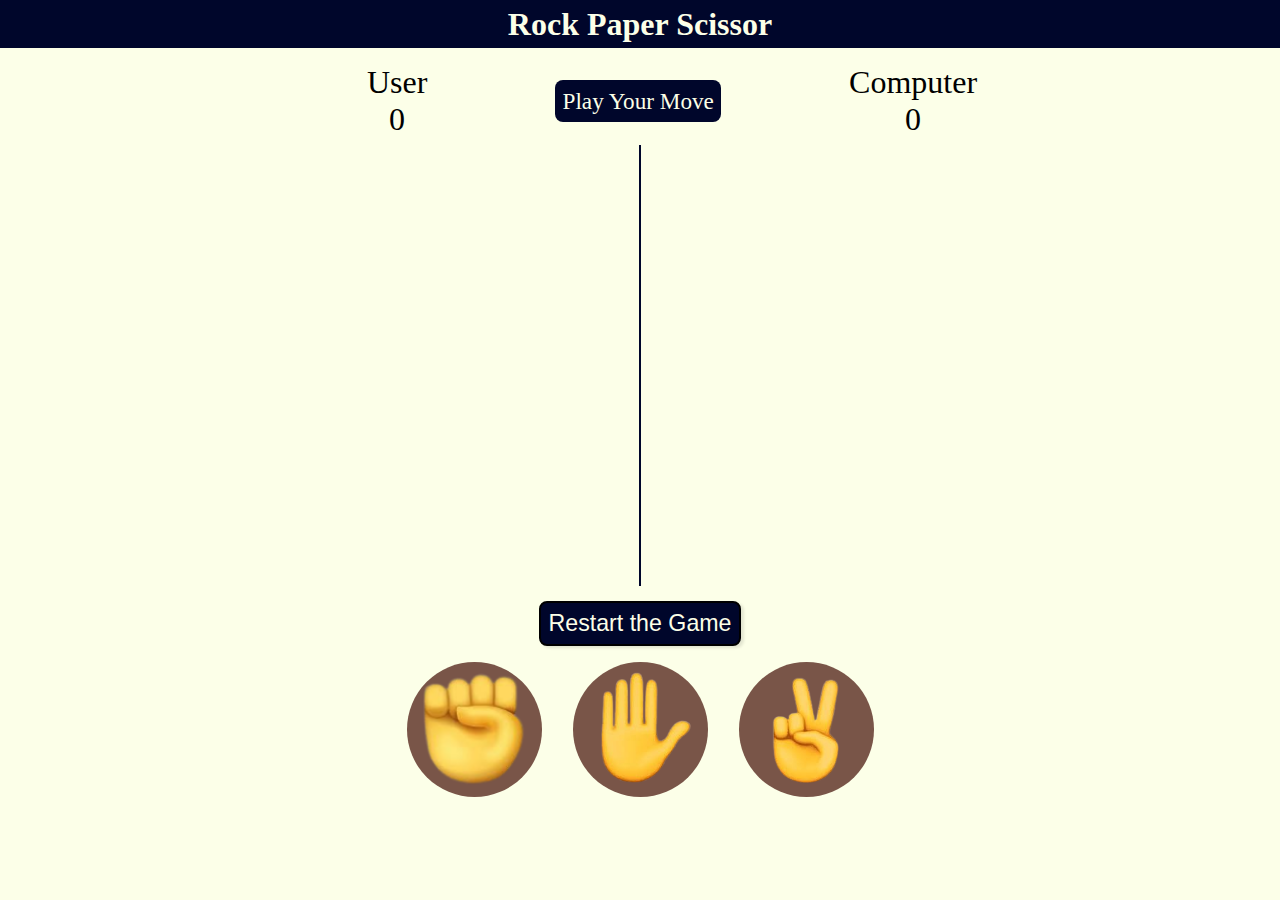
<file: Rock-Paper-Scissors/index.html>
<!DOCTYPE html>
<html lang="en">
<head>
    <meta charset="UTF-8">
    <meta name="viewport" content="width=device-width, initial-scale=1.0">
    <title>Rock Paper Scissor</title>
    <link rel="stylesheet" href="style.css">
</head>
<body>
<div class="main-content">
    <h1>Rock Paper Scissor</h1>
    <div class="score-board">
        <div class="score">
            <p>User</p>
            <p id="userScore">0</p>
        </div>
        <div class="msg-container">
            <p id="msg">Play Your Move</p>
        </div>
        <div class="score">
            <p>Computer</p>
            <p id="computerScore">0</p>
        </div>
    </div>
    <div id="images-container">
        <div class="imageSetting" id="userImage">
        </div>
        <div id="verticalDivider"></div>
        <div class="imageSetting" id="compImage">
        </div>
    </div>
    <div id="reset">
        <button id="reset-button">Restart the Game</button>
    </div>
    <div class="options">
        <div class="option" id="rock">
            <img src="./images/RockEmoji.png" alt="Rock">
        </div>
        <div class="option" id="paper">
            <img src="./images/PaperEmoji.png" alt="Paper">
        </div>
        <div class="option" id="scissor">
            <img src="./images/ScissorEmoji.png" alt="Scissor">
        </div>
    </div>
</div>
<script src="script.js"></script>
</body>
</html>
</file>
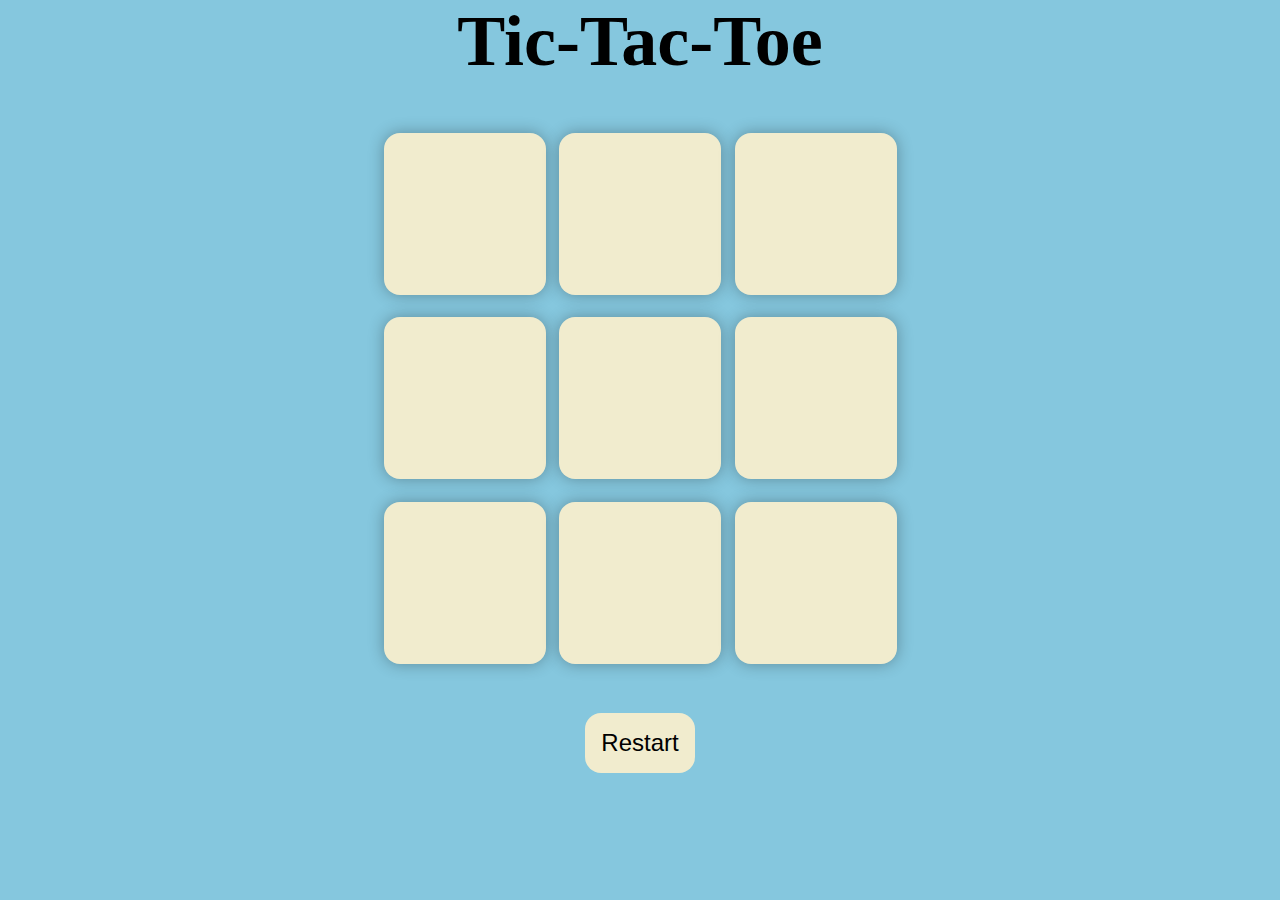
<file: Tic-Tac-Toe/index.html>
<!DOCTYPE html>
<html lang="en">
<head>
    <meta charset="UTF-8">
    <title>Tic-Tac_Toe</title>
    <link rel="stylesheet" href="style.css">
</head>
<body>
    <main>
        <h1>Tic-Tac-Toe</h1>
        <div id="container">
            <div id="game">
                <button class="box"></button>
                <button class="box"></button>
                <button class="box"></button>
                <button class="box"></button>
                <button class="box"></button>
                <button class="box"></button>
                <button class="box"></button>
                <button class="box"></button>
                <button class="box"></button>
            </div>
        </div>
        <button id="restart">Restart</button>
        <div class="msg-container hidden">
            <p id = 'msg'>Winner of the Game</p>
        </div>
    </main>
<script src="app.js"></script>
</body>
</html>
</file>
<file: Rock-Paper-Scissors/style.css>
*{
    margin: 0;
    padding: 0;
}
body
{
    background-color: #FCFFE8;
}
.main-content
{
    min-height: 100vh;
}
h1
{
    background-color: #00062b;
    color: #FCFFE8;
    height: 3rem;
    text-align: center;
    line-height: 3rem;
}
.option
{
    height: 150px;
    width: 150px;
    border-radius: 50%;
    display: flex;
    justify-content: center;
    align-items: center;
}
.option img
{
    height: 135px;
    width: 135px;
    object-fit: cover;
    border-radius: 50%;
}
.options
{
    display: flex;
    justify-content: center;
    align-items: center;
    gap: 1rem;
    margin: 0.5rem;
}
.option:hover
{
    cursor: pointer;
    background-color:#00062b;
}
.score-board
{
    justify-content: center;
    align-items: center;
    margin-top: 1rem;
    display: flex;
    font-size: 2rem;
    gap: 7rem;
    padding-left: 4rem;
}
.score
{
    text-align: center;
}
#user-score, #computer-score
{
    font-size: 2.5rem;
    text-align: center;
}
.msg-container
{
    text-align: center;
    margin: 1rem;
}
#msg
{
    background-color: #00062b;
    color: #FCFFE8;
    font-size: 1.45rem;
    padding: 0.45rem;
    border-radius: 0.5rem;
}
#images-container
{
    display: flex;
    justify-content: center;
    align-items: center;
    border: 0.2rem solid #FCFFE8;
    border-radius: 0.5rem;
    padding: 0.25rem;
}
#verticalDivider
{
    width: 0.07rem;
    height: 49vmin;
    background-color: #00062b;
}

.imageSetting
{
    height: 35vmin;
    width: 35vmin;
    display: flex;
    justify-content: center;
    align-items: center;
    margin: 0.2rem;
    padding-right: 5rem;
    padding-left: 5rem;
}
.imageSetting img
{
    max-width: 100%;
    max-height: 100%;
}
#reset
{
    text-align: center;
    margin: 0.5rem;
}
#reset-button
{
    
    background-color: #00062b;
    color: #FCFFE8;
    font-size: 1.45rem;
    padding: 0.45rem;
    border-radius: 0.5rem;
    border-style: solid;
    box-shadow: 3px 2px 3px rgba(0, 0, 0, 0.1);
    transition: transform 0.1s ease, background-color 0.3s ease;
}
#reset-button:hover
{

    cursor: pointer;
    background-color: #1a1f47;
}
#reset-button:active
{
    transform: scale(0.95);
    box-shadow: 0 0 0 rgba(0, 0, 0, 0.2);
}
</file>
<file: Tic-Tac-Toe/style.css>
*
{
    margin: 0;
    padding: 0;
}
body{
    background: #85C7DE;
    text-align: center;
}
h1
{
    text-align: center;
    font-size: 8vmin;
}
#container{
    height: 70vh;
    display: flex;
    justify-content: center;
    align-items: center;
}
#game{
    height: 60vmin;
    width: 60vmin;
    display: flex;
    flex-wrap: wrap;
    justify-content: center;
    align-items: center;
    gap: 1.5vmin;
}
.box{
    height: 18vmin;
    width: 18vmin;
    border-radius: 1rem;
    border: none;
    box-shadow: 0 0 1rem rgba(0,0,0,.3);
    font-size: 8vmin;
    color: black;
    background-color: #F1ECCE ;
}
#restart
{
    padding: 1rem;
    font-size: 1.5rem;
    border-radius: 1rem;
    border: none;
    background-color: #F1ECCE ;
}
#msg
{
    color: black;
    font-size: 6vmin;
}
.msg-container
{
    margin: 1rem;
}
.hidden
{
    display: none;
}
</file>
